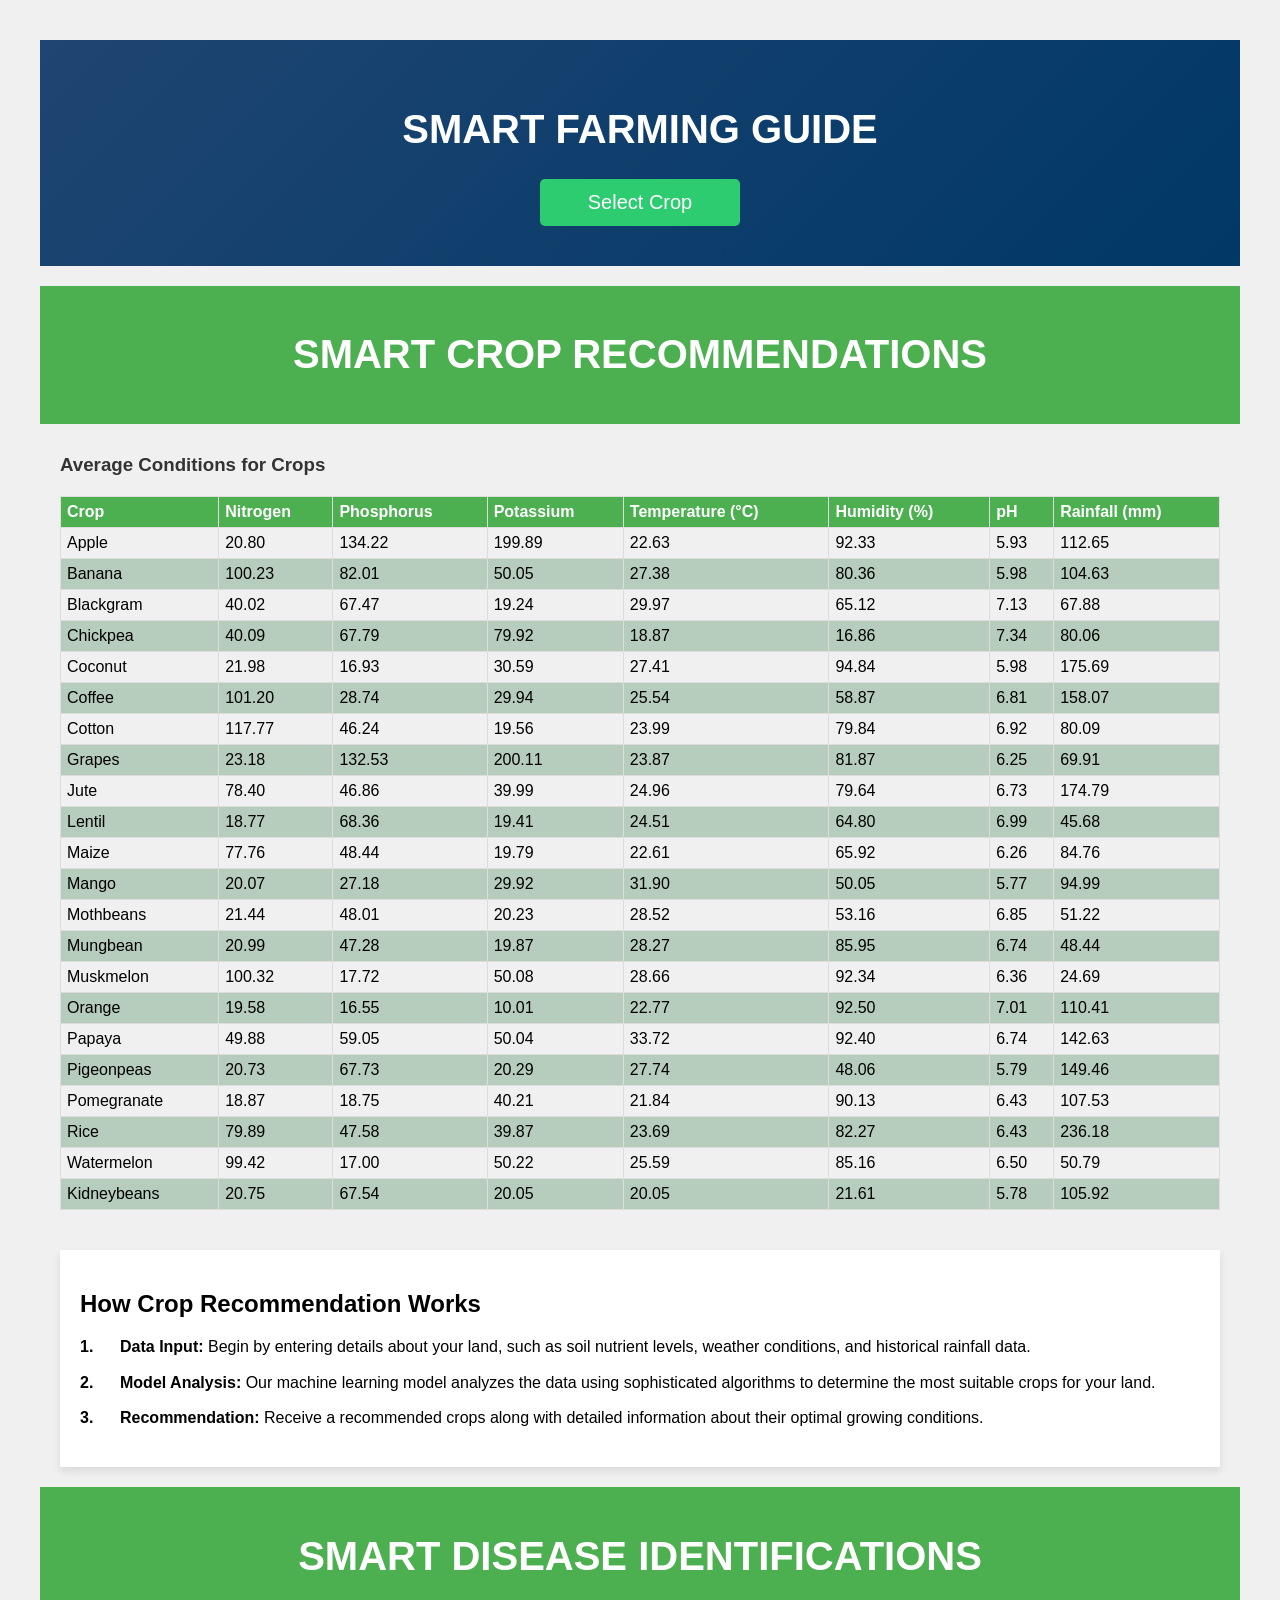
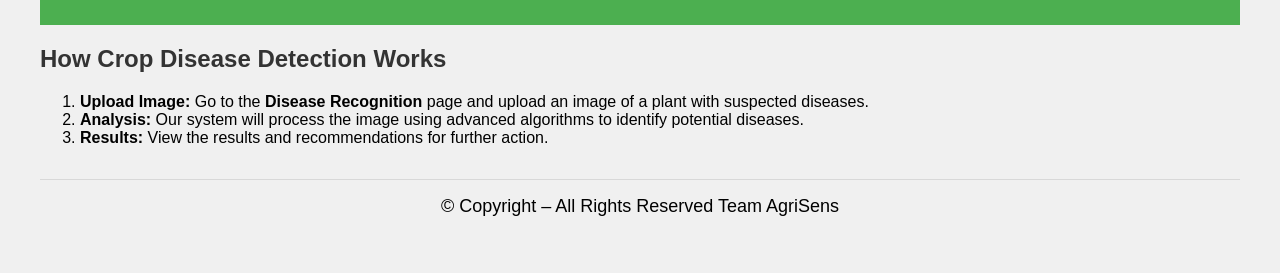
<file: AgriSense-web-app/guide/index.html>
<!DOCTYPE html>
<html lang="en">
<head>
  <meta charset="UTF-8" />
  <meta name="viewport" content="width=device-width, initial-scale=1.0" />
  <title>Guidance</title>
  <link rel="stylesheet" href="styles.css" />
</head>
<body>
  <div class="container">
    <header class="hero">
      <h1>SMART FARMING GUIDE</h1>
      <div class="dropdown">
        <button class="dropbtn" onclick="toggleDropdown()">Select Crop</button>
        <div id="dropdownContent" class="dropdown-content">
          <a href="#" onclick="showCrop('apple')">Apple</a>
          <a href="#" onclick="showCrop('banana')">Banana</a>
          <a href="#" onclick="showCrop('blackgram')">Black gram</a>
          <a href="#" onclick="showCrop('chickpea')">Chickpea</a>
          <a href="#" onclick="showCrop('coffee')">Coffee</a>
          <a href="#" onclick="showCrop('coconut')">Coconut</a>
          <a href="#" onclick="showCrop('cotton')">Cotton</a>
          <a href="#" onclick="showCrop('grapes')">Grapes</a>
          <a href="#" onclick="showCrop('jute')">Jute</a>
          <a href="#" onclick="showCrop('kidneybeans')">Kidneybeans</a>
          <a href="#" onclick="showCrop('lentil')">Lentil</a>
          <a href="#" onclick="showCrop('maize')">Maize</a>
          <a href="#" onclick="showCrop('mungbean')">Mung bean</a>
          <a href="#" onclick="showCrop('mothbeans')">Moth beans</a>
          <a href="#" onclick="showCrop('muskmelon')">Muskmelon</a>
          <a href="#" onclick="showCrop('orange')">Orange</a>
          <a href="#" onclick="showCrop('papaya')">Papaya</a>
          <a href="#" onclick="showCrop('pigeonpeas')">Pigeon peas</a>
          <a href="#" onclick="showCrop('pomegranate')">Pomegranate</a>
          <a href="#" onclick="showCrop('rice')">Rice</a>
          <a href="#" onclick="showCrop('watermelon')">Watermelon</a>
          <a href="#" onclick="showCrop('mango')">Mango</a>
        </div>
      </div>
    </header>
    <div id="cropInfo" class="crop-info"></div>
  </div>

  <header>
    <h1>SMART CROP RECOMMENDATIONS</h1>
  </header>
  <main>
    <section id="crops-table">
      <h3>Average Conditions for Crops</h3>
      <table id="crop-table">
        <thead>
          <tr>
            <th>Crop</th>
            <th>Nitrogen</th>
            <th>Phosphorus</th>
            <th>Potassium</th>
            <th>Temperature (°C)</th>
            <th>Humidity (%)</th>
            <th>pH</th>
            <th>Rainfall (mm)</th>
          </tr>
        </thead>
        <tbody></tbody>
      </table>
    </section>
  </main>

  <section id="crop-recommendation-how-it-works">
    <h2>How Crop Recommendation Works</h2>
    <ol>
      <li><strong>Data Input:</strong> Begin by entering details about your land, such as soil nutrient levels, weather conditions, and historical rainfall data.</li>
      <li><strong>Model Analysis:</strong> Our machine learning model analyzes the data using sophisticated algorithms to determine the most suitable crops for your land.</li>
      <li><strong>Recommendation:</strong> Receive a recommended crops along with detailed information about their optimal growing conditions.</li>
    </ol>
  </section>

  <header>
    <h1>SMART DISEASE IDENTIFICATIONS</h1>
  </header>

  <!-- Changed ID to a unique one -->
  <section id="disease-detection-how-it-works">
    <h2>How Crop Disease Detection Works</h2>
    <ol>
      <li><strong>Upload Image:</strong> Go to the <strong>Disease Recognition</strong> page and upload an image of a plant with suspected diseases.</li>
      <li><strong>Analysis:</strong> Our system will process the image using advanced algorithms to identify potential diseases.</li>
      <li><strong>Results:</strong> View the results and recommendations for further action.</li>
    </ol>
  </section>

  <!-- Fixed footer: removed stray div and closed section correctly -->
  <section class="footer">
    <p class="footer-text">© Copyright – All Rights Reserved Team AgriSens</p>
  </section>

  <script src="script.js"></script>
</body>
</html>
</file>
<file: AgriSense-web-app/guide/styles.css>
body,
html {
  margin: 10px;
  border: 10px;
  padding: 10px;
  font-family: "Segoe UI", Tahoma, Geneva, Verdana, sans-serif;
  background-color: #f0f0f0;
}

header {
  background-color: #4caf50;
  color: white;
  padding: 20px;
  text-align: center;
}



@media (min-width: 481px) and (max-width: 767px) {
  header h1 {
    font-size: 1.2rem;
  }

}

@media (min-width: 320px) and (max-width: 480px) {
  header h1 {
    font-size: 1.2rem;
  }

}



main {
  padding: 20px;
}

h1,
h2,
h3 {
  color: #333;
}

#model-intro,
#explore-crops {
  background-color: white;
  margin-bottom: 20px;
  padding: 20px;
  box-shadow: 0 2px 4px rgba(0, 0, 0, 0.1);
}

table {
  width: 100%;
  border-collapse: collapse;
  margin-top: 20px;
}

th,
td {
  border: 1px solid #ddd;
  text-align: left;
  padding: 8px;
}

th {
  background-color: #4caf50;
  color: white;
}

tr:nth-child(even) {
  background-color: #b6ccbc;
}

#crop-recommendation-how-it-works {
  background-color: #fff;
  margin-top: 20px;
  margin-bottom: 20px;
  margin-left: 20px;
  margin-right: 20px;
  padding: 20px;
  box-shadow: 0 4px 8px rgba(0, 0, 0, 0.1);
}

#crop-recommendation-how-it-works h2 {
  color: #000000;
  margin-bottom: 16px;
}

#crop-recommendation-how-it-works ol {
  counter-reset: list-counter;
  list-style: none;
  padding-left: 0;
}

#crop-recommendation-how-it-works ol li {
  counter-increment: list-counter;
  padding-left: 40px;
  position: relative;
  margin-bottom: 10px;
  line-height: 1.6;
}

#crop-recommendation-how-it-works ol li::before {
  content: counter(list-counter) ".";
  position: absolute;
  left: 0;
  top: 0;
  font-weight: bold;
  color: #000000;
}

#smart-disease-detection,
#about-project {
  background-color: white;
  margin-top: 20px;
  margin-bottom: 20px;
  margin-left: 20px;
  margin-right: 20px;
  padding: 20px;
  box-shadow: 0 2px 4px rgba(0, 0, 0, 0.1);
}


#smart-disease-detection ol li {
  counter-increment: list-counter;
  margin-bottom: 10px;
}

#smart-disease-detection h2,
#about-project h2 {
  color: #000000;
}

#smart-disease-detection ol,
#smart-disease-detection ul,
#about-project ul {
  list-style-position: inside;
  padding-left: 0;
}

/* Base styles - already provided above, apply for all devices */

/* Mobile-specific styles */
@media screen and (max-width: 768px) {

  /* Base styles - apply for all devices */
  body,
  html {
    margin: 0;
    padding: 0;
    font-family: "Segoe UI", Tahoma, Geneva, Verdana, sans-serif;
    background-color: #f0f0f0;
  }

  header {
    background-color: #4caf50;
    color: white;
    padding: 20px;
    text-align: center;
  }

  main {
    padding: 15px;
  }

  h1,
  h2,
  h3 {
    color: #333;
  }

  section {
    background-color: white;
    margin: 10px;
    padding: 20px;
    box-shadow: 0 2px 4px rgba(0, 0, 0, 0.1);
  }

  table {
    width: 100%;
    border-collapse: collapse;
    margin-top: 20px;
  }

  th,
  td {
    border: 1px solid #ddd;
    text-align: left;
    padding: 8px;
  }

  th {
    background-color: #4caf50;
    color: white;
  }

  tr:nth-child(even) {
    background-color: #b6ccbc;
  }

  button {
    background-color: #4caf50;
    color: white;
    border: none;
    padding: 10px 20px;
    border-radius: 5px;
    cursor: pointer;
    font-size: 16px;
    margin-top: 20px;
  }

  button:hover {
    background-color: #45a049;
  }
}

/* Mobile-specific styles */
@media screen and (max-width: 768px) {

  header,
  main,
  section,
  button {
    padding: 10px;
  }

  h1,
  h2,
  h3 {
    font-size: 20px;
    /* Adjust heading sizes for better readability */
  }

  /* Base styles for table - apply for all devices */
  table {
    width: 100%;
    border-collapse: collapse;
    margin-top: 20px;
  }

  th,
  td {
    border: 1px solid #ddd;
    text-align: left;
    padding: 8px;
  }

  th {
    background-color: #4caf50;
    color: white;
  }

  tr:nth-child(even) {
    background-color: #f2f2f2;
  }
}

/* Mobile-specific styles */
@media screen and (max-width: 768px) {
  table {
    display: block;
    overflow-x: auto;
    /* Allows table to scroll horizontally on small screens */
  }

  th,
  td {
    padding: 10px 5px;
    /* Reduces padding to fit content on smaller screens */
    font-size: 14px;
    /* Smaller font size for better readability */
  }

  th {
    font-size: 16px;
    /* Slightly larger font size for headers for emphasis */
  }
}

th,
td {
  padding: 6px;
  /* Smaller padding for table cells */
}

button {
  padding: 8px 16px;
  /* Smaller padding for buttons */
  font-size: 14px;
  /* Smaller font size for button text */
}
























.hero {
  text-align: center;
  background: linear-gradient(135deg, #1f4572, #003866);
  padding: 40px;
  /* border-radius: 8px; */
  margin-bottom: 20px;
}

h1 {
  font-size: 2.5rem;
  color: white;
}


@media (min-width: 481px) and (max-width: 767px) {
  .hero h1 {
    font-size: 1.2rem;
  }

}

@media (min-width: 320px) and (max-width: 480px) {
  .hero h1 {
    font-size: 1.2rem;
  }

}

h3 {
  margin: 10px 0;
}

p {
  margin-bottom: 20px;
}


.dropdown {
  position: relative;
  display: inline-block;
}

.dropbtn {
  background-color: #2ecc71;
  color: white;
  padding: 12px 20px;
  font-size: 20px;
  border: none;
  border-radius: 5px;
  width: 200px;
  cursor: pointer;
  transition: background-color 0.3s, transform 0.2s;
}

.dropbtn:hover {
  background-color: #27ae60;
  transform: translateY(-2px);
}

.dropdown-content {
  display: none;
  position: absolute;
  background-color: #fff;
  width: 200px;
  box-shadow: 0 2px 8px rgba(0, 0, 0, 0.2);
  z-index: 1;
  border-radius: 5px;
  opacity: 0;
  /* For transition effect */
  transition: opacity 0.3s ease;
}

.dropdown:hover .dropdown-content {
  display: block;
  opacity: 1;
  /* Fade-in effect */
}

.dropdown-content a {
  color: black;
  padding: 12px 16px;
  text-decoration: none;
  display: block;
  transition: background-color 0.3s, padding 0.3s;
}

.dropdown-content a:hover {
  background-color: #f1f1f1;
  padding-left: 20px;
  /* Subtle effect on hover */
}

@media (max-width: 600px) {
  .dropbtn {
    font-size: 18px;
    /* Responsive font size */
    padding: 10px 15px;
  }

  .dropdown-content {
    min-width: 150px;
    /* Adjust for smaller screens */
  }
}


.show {
  display: block;
}

.gallery {
  display: grid;
  grid-template-columns: repeat(auto-fill, minmax(300px, 1fr));
  gap: 20px;
}

.gallery-item {
  background: white;
  border-radius: 8px;
  box-shadow: 0 2px 10px rgba(0, 0, 0, 0.1);
  text-align: center;
  overflow: hidden;
  transition: transform 0.3s;
}

.gallery-item:hover {
  transform: scale(1.05);
}

.gallery-item img {
  width: 100%;
  height: auto;
}

.crop-info {
  padding: 20px;
  background: white;
  /* border-radius: 8px; */
  box-shadow: 0 2px 10px rgba(0, 0, 0, 0.1);
  display: none;
  /* Hidden by default */
  margin-top: 20px;
}



.footer {
  padding: 1rem;
  padding-top: 1rem;
  margin-top: 2rem;
  text-align: center;
  font-size: 2rem;
  font-weight: normal;
  color: #000;
  border-top: 0.1rem solid rgba(0, 0, 0, 0.1);
}

.footer-text {
  color: #000000;
  font-size: 18px;
  margin: 0;
}

@media (min-width: 481px) and (max-width: 767px) {
  .footer-text {
    font-size: 12px;
  }
}

@media (min-width: 320px) and (max-width: 480px) {
  .footer-text {
    font-size: 12px;
  }
}
</file>
